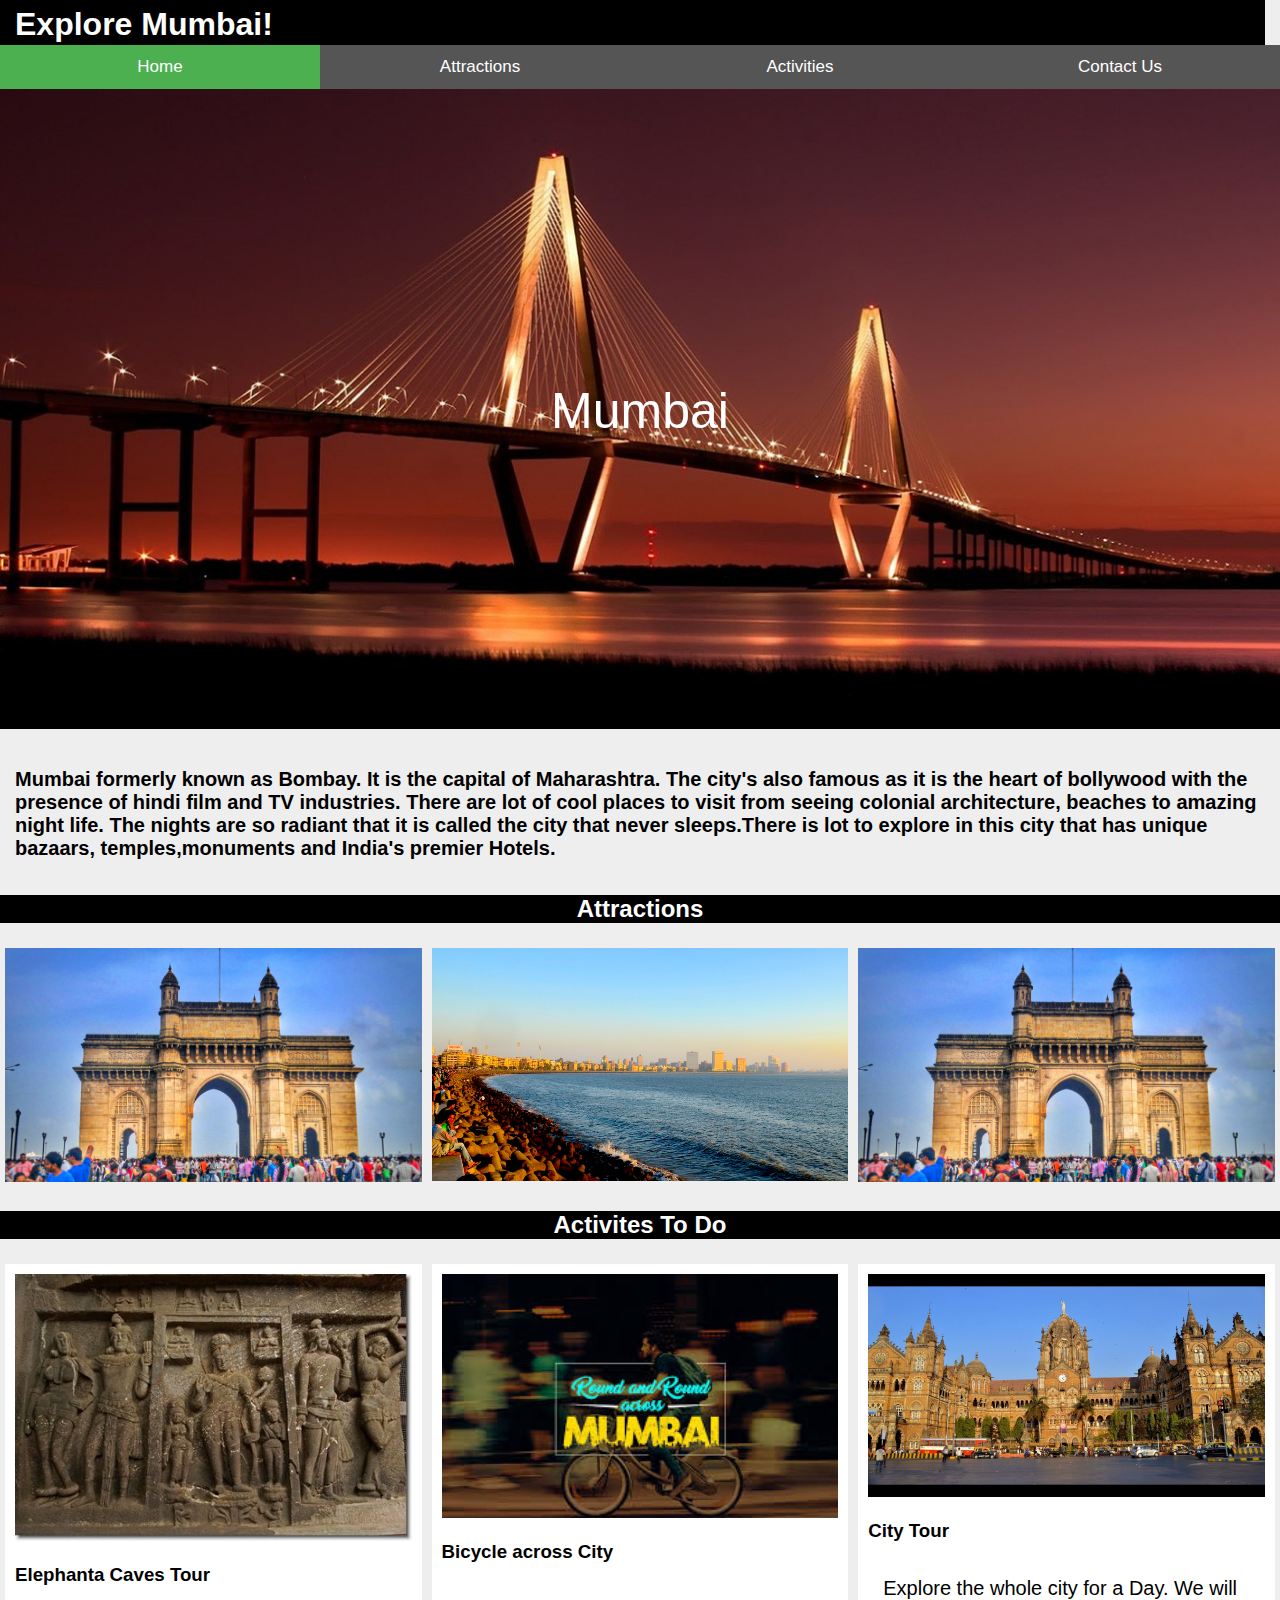
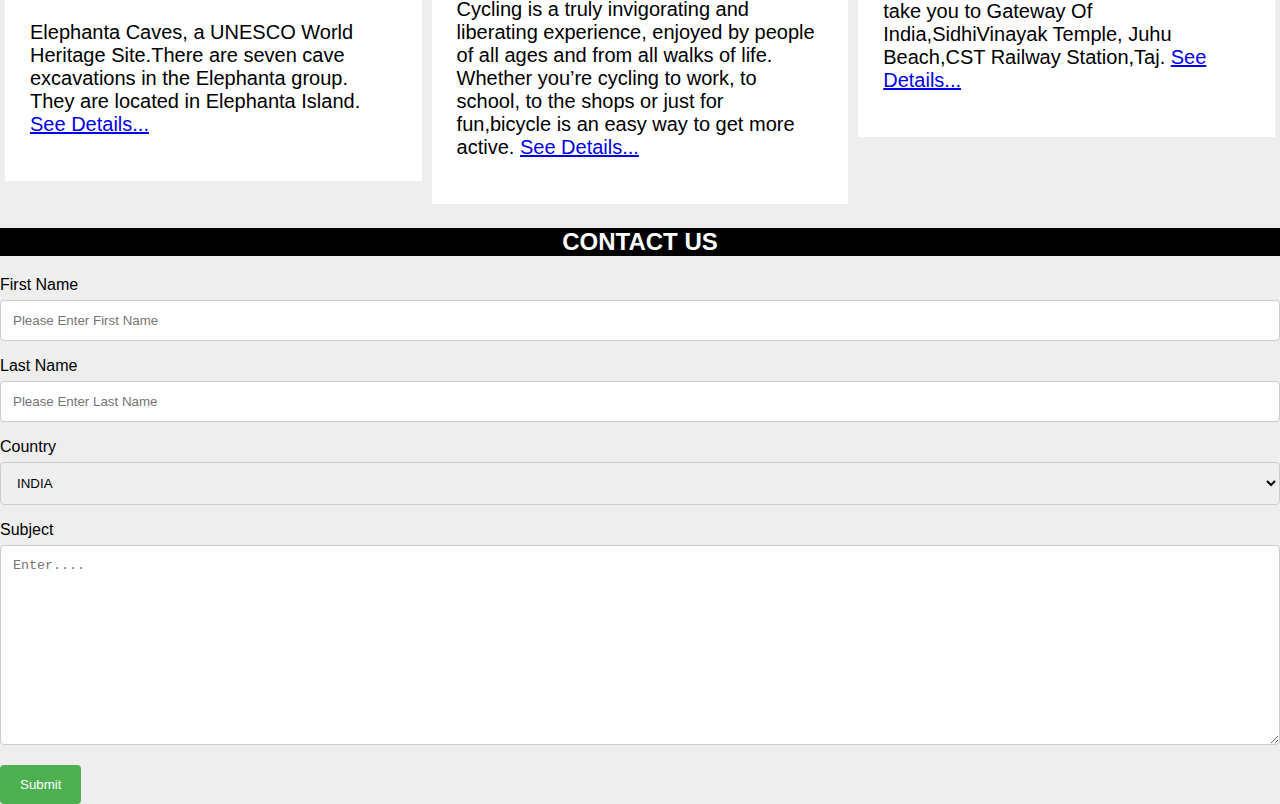
<file: index.html>
﻿<!--Your HTML code here-->
<!DOCTYPE html>
<html>
<head>
	<meta http-equiv="Content-Type" content="text/html; charset=utf-8">
	<link type="text/css" rel="stylesheet" href="./css/main.css">
</head>
<body>
	<div class="header">
		<h1>Explore Mumbai!</h1>
	</div>
	<div class="navigation" id="scrollbar">
		<a class="active" href="#home">Home</a>
		<a href="#Attractions">Attractions</a>
		<a href="#Activities">Activities</a>
		<a href="#Contact">Contact Us</a>
	</div>
	<div id="home">
		<div class="homecontainer">
			<img src="./img/home.jpg" style="width:100%;">
			<div class="centered">Mumbai</div>
		</div>
		<p>
			<b>
			Mumbai formerly known as Bombay. It is the capital of  Maharashtra. The city's also famous as it is the heart of bollywood with the presence of
			hindi film and TV industries. There are lot of cool places to visit from seeing colonial architecture, beaches to amazing night life.
		    The nights are so radiant that it is called the city that never sleeps.There is lot to explore in this city that has unique bazaars, temples,monuments and India's premier Hotels.
			</b>
		</p>
	</div>
	<div id="Attractions">
		<h2>Attractions</h2>

		<div class="row">
			<div class="column">
				<img src="./img/gateway.jpg" alt="GatewayofIndia" style="width:100%">
			</div>
			<div class="column">
				<img src="./img/marine.jpg" alt="MarineDrive" style="width:100%">
			</div>
			<div class="column">
				<img src="./img/gateway.jpg" alt="temple" style="width:100%">
			</div>
		</div>
	</div>
	<div id="Activities">
		<h2> Activites To Do</h2>
		<div class="row">
			<div class="column">
				<div class="content">
					<img src="./img/Elephanta.jpg" alt="Caves" style="width:100%">
					<h3>Elephanta Caves Tour</h3>
					<p>
						Elephanta Caves, a UNESCO World Heritage Site.There are seven cave excavations in the Elephanta group.
						They are located in Elephanta Island.
						<a href="Caves.html">See Details...</a>
					</p>
				</div>
			</div>
			<div class="column">
				<div class="content">
					<img src="./img/download.jpg" alt="Lights" style="width:100%">
					<h3>Bicycle across City</h3>
					<p>
						Cycling is a truly invigorating and liberating experience, enjoyed by people of all ages and from all walks of life.
						Whether you’re cycling to work, to school, to the shops or just for fun,bicycle is an easy way to get more active.
						<a href="Cycling.html">See Details...</a>
					</p>
				</div>
			</div>
			<div class="column">
				<div class="content">
					<img src="./img/cst.jpg" alt="Cultural" style="width:100%">
					<h3>City Tour</h3>
					<p>
						Explore the whole city for a Day. We will take you to  Gateway Of India,SidhiVinayak Temple,
						Juhu Beach,CST Railway Station,Taj.	<a href="Cultural.html">See Details...</a>
					</p>
				</div>
			</div>
		</div>
	</div>

	<div class="contactcontainer" id="Contact">
		<h2>CONTACT US</h2>
			<label for="fname">First Name</label>
			<input type="text" id="fname" name="firstname" placeholder="Please Enter First Name">

			<label for="lname">Last Name</label>
			<input type="text" id="lname" name="lastname" placeholder="Please Enter Last Name">

			<label for="country">Country</label>
			<select id="country" name="country">
				<option value="india">INDIA</option>
				<option value="canada">Canada</option>
				<option value="usa">USA</option>
			</select>
			<label for="subject">Subject</label>
			<textarea id="subject" name="subject" placeholder="Enter...." style="height:200px"></textarea>
			<input type="submit" value="Submit">
	</div>


</body>
</html>
</file>
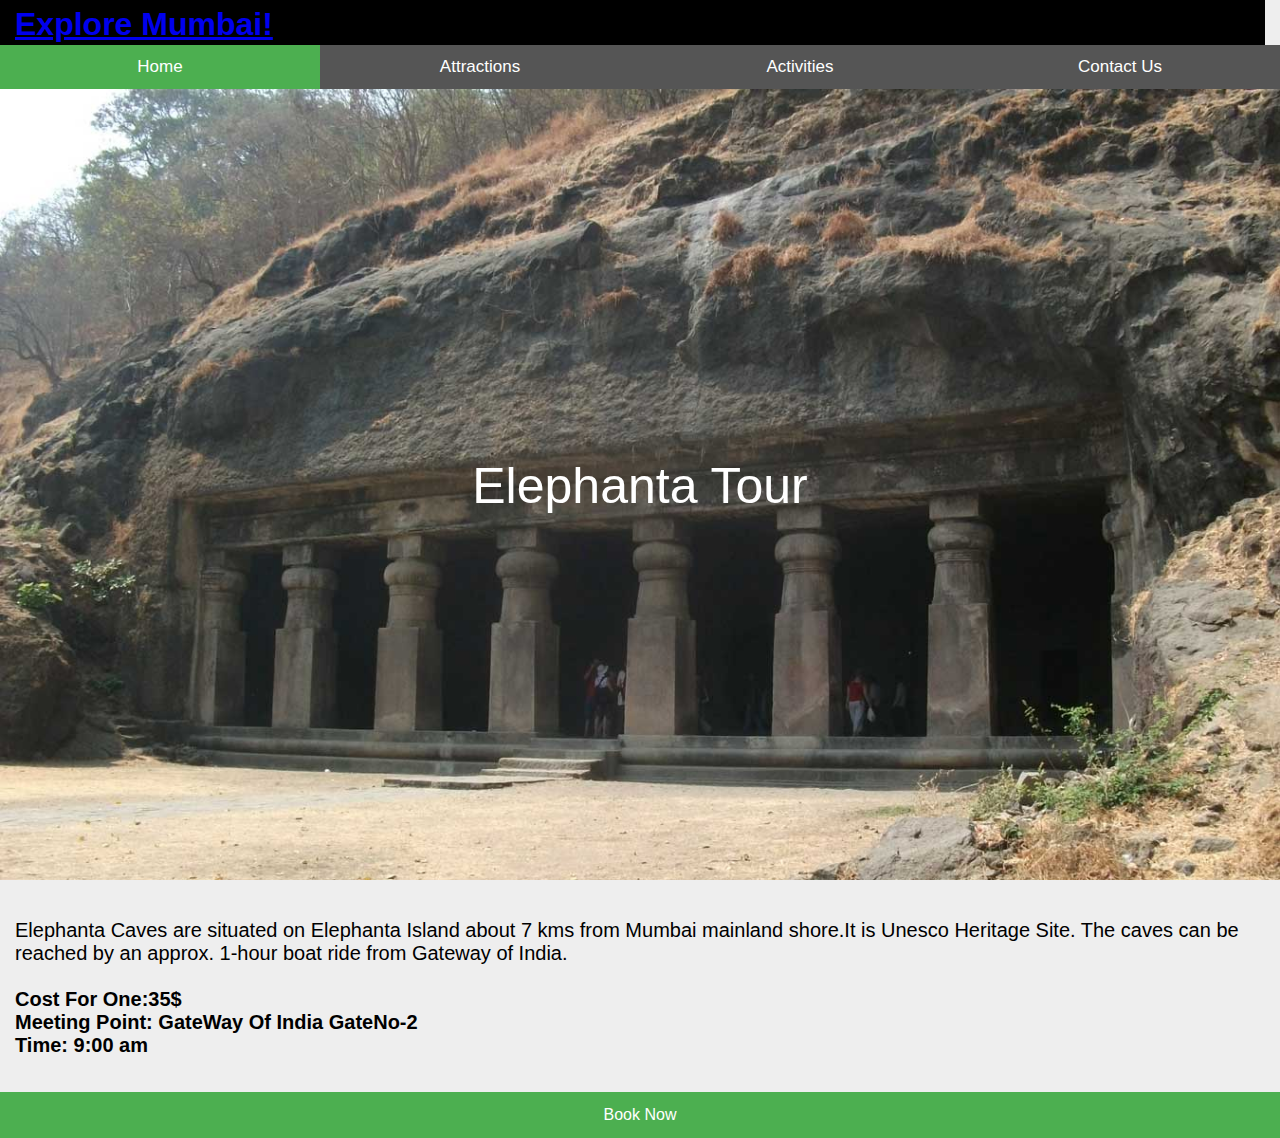
<file: Caves.html>
<!DOCTYPE html>
<html>
<head>
	<meta http-equiv="Content-Type" content="text/html; charset=utf-8">
	<link type="text/css" rel="stylesheet" href="./css/main.css">
</head>
<body>
	<div class="header">
		<a href="index.html"><h1>Explore Mumbai!</h1></a>
	</div>
	<div class="navigation" id="scrollbar">
		<a class="active" href="#home">Home</a>
		<a href="#Attractions">Attractions</a>
		<a href="#Activities">Activities</a>
		<a href="#Contact">Contact Us</a>
	</div>
	<div id="home">
	<div class="homecontainer">
		<img src="./img/Caves.jpg" style="width:100%;">
		<div class="centered">Elephanta Tour</div>
	</div>
	</div>
	<div>
		<p>
			Elephanta Caves are situated on Elephanta Island about 7 kms from Mumbai mainland shore.It is Unesco Heritage Site.
			The caves can be reached by an approx. 1-hour boat ride from Gateway of India. <br><br /><b> Cost  For One:35$</b>
			<br><b> Meeting Point: GateWay Of India GateNo-2</b>
			<br><b> Time: 9:00 am</b>
		</p>

		<button class="buttonblock">Book Now</button>
	</div>

</body>
</html>
</file>
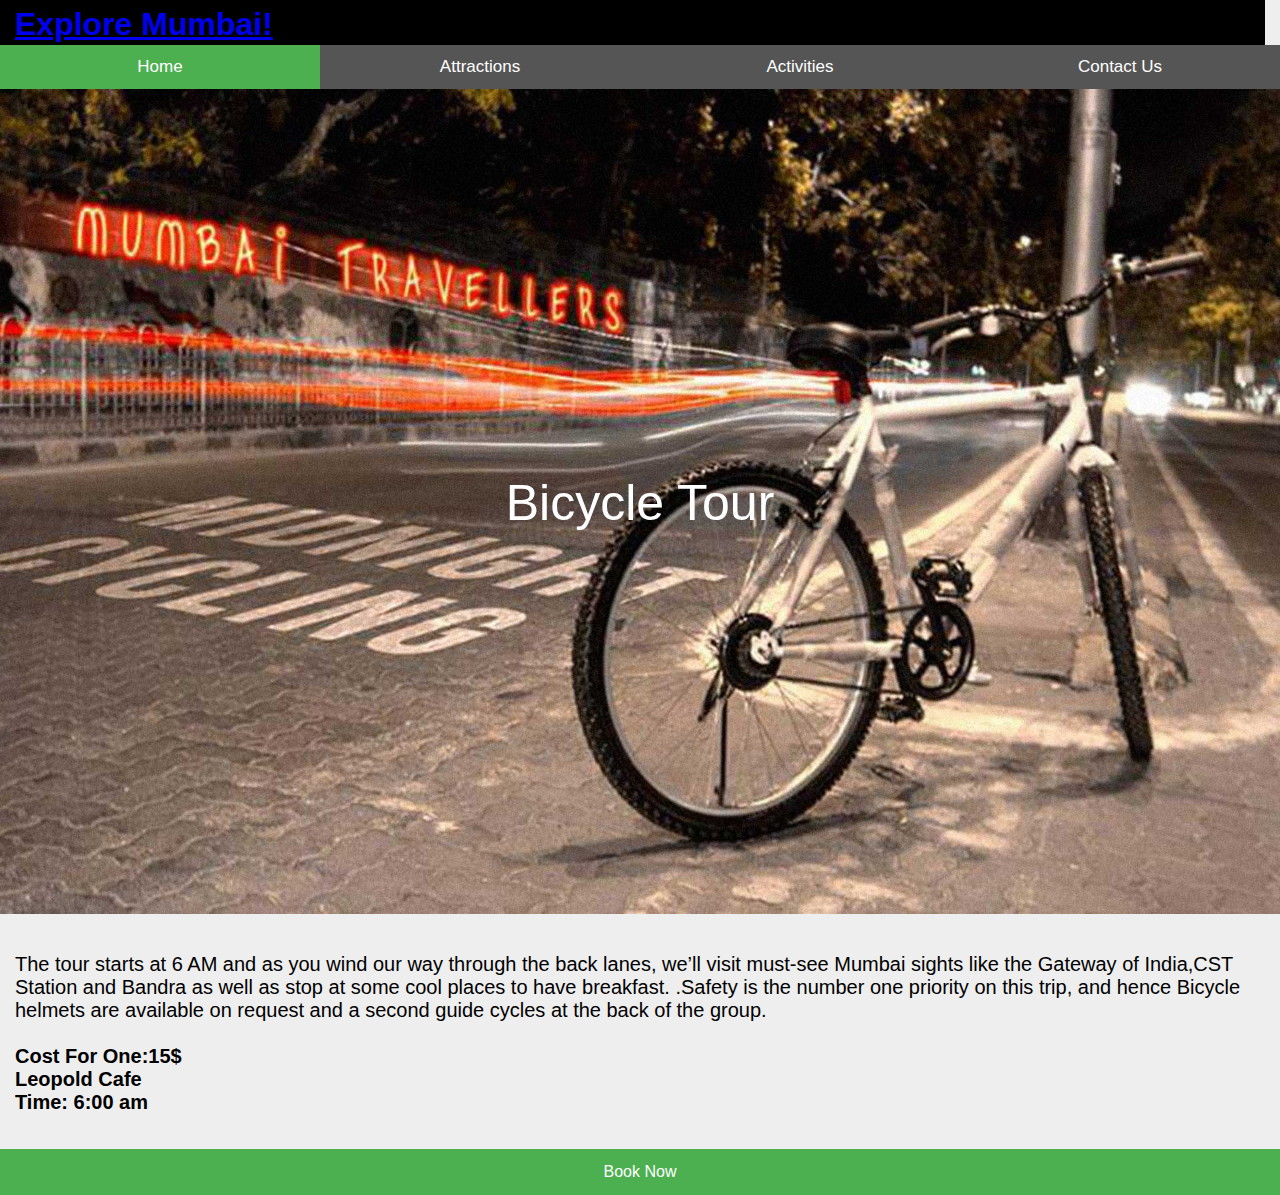
<file: Cycling.html>
﻿<!DOCTYPE html>
<html>
<head>
	<meta http-equiv="Content-Type" content="text/html; charset=utf-8">
	<link type="text/css" rel="stylesheet" href="./css/main.css">
</head>
<body>
	<div class="header">
		<a href="index.html"><h1>Explore Mumbai!</h1></a>
	</div>
	<div class="navigation" id="scrollbar">
		<a class="active" href="#home">Home</a>
		<a href="#Attractions">Attractions</a>
		<a href="#Activities">Activities</a>
		<a href="#Contact">Contact Us</a>
	</div>
	<div id="home">
	<div class="homecontainer">
		<img src="./img/Gallery.jpg" style="width:100%;">
		<div class="centered">Bicycle Tour</div>
	</div>
	</div>
	<div>
		<p>
			The tour starts at 6 AM and as you wind our way through the back lanes, we’ll visit must-see Mumbai sights like the Gateway of India,CST Station and Bandra as well as  stop at some cool places to have breakfast. 
			.Safety is the number one priority on this trip, and hence Bicycle helmets are available on request and a second guide cycles at the back of the group. <br><br /><b> Cost  For One:15$</b>
			<br><b>Leopold Cafe</b>
			<br><b> Time: 6:00 am</b>
		</p>

		<button class="buttonblock">Book Now</button>
	</div>

</body>
</html>
</file>
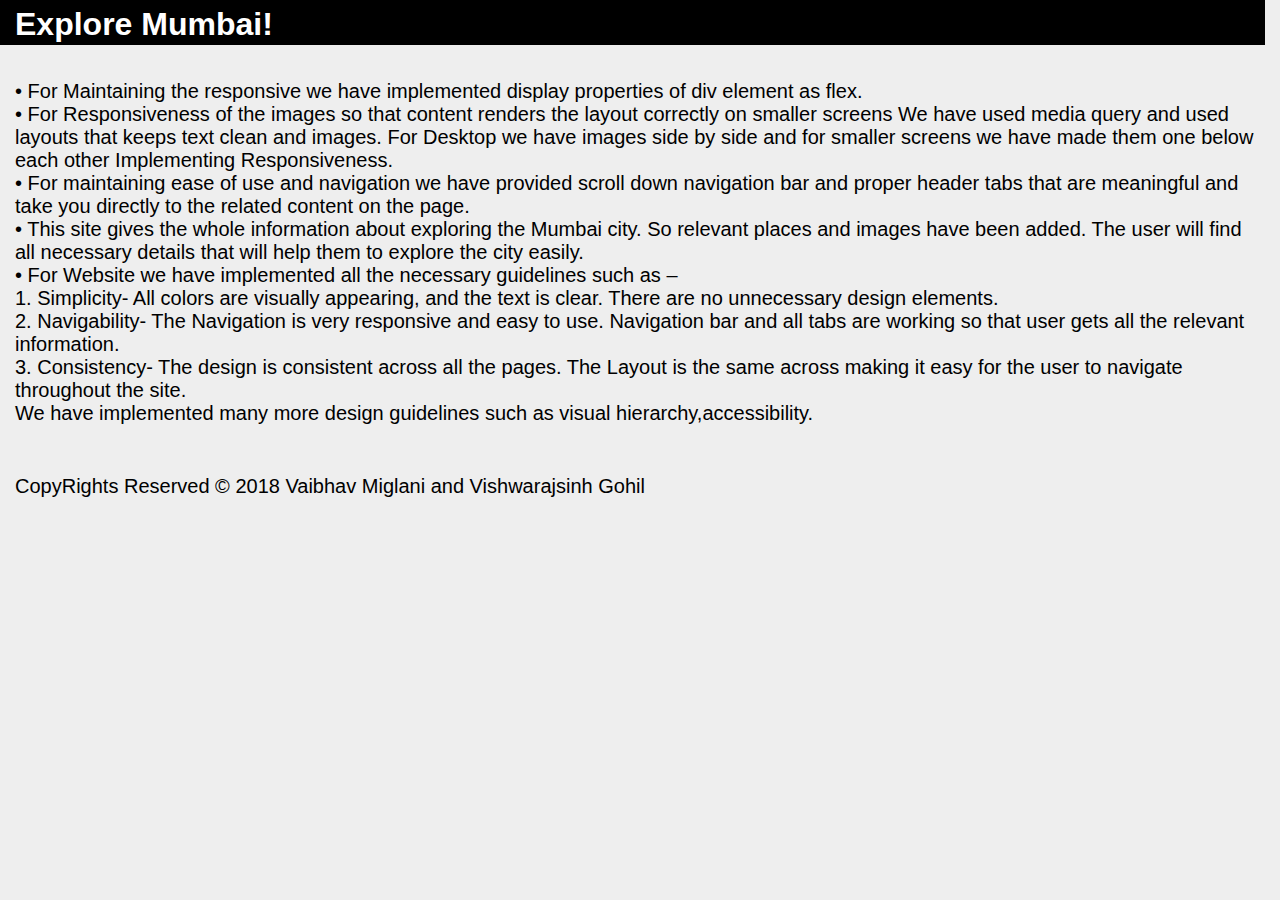
<file: Implementation.html>
﻿<!DOCTYPE html>
<html>
<head>
	<meta http-equiv="Content-Type" content="text/html; charset=utf-8">
	<link type="text/css" rel="stylesheet" href="./css/main.css">
</head>
<body>
	<div class="header">
		<h1>Explore Mumbai!</h1>
	</div>
	<div id="home">
		<div>
			<p>
				•	For Maintaining the responsive we have implemented display properties of div element as flex.<br />
				•	For Responsiveness of the images so that content renders the layout correctly on smaller screens We have used media query and used layouts that keeps text clean and images. For Desktop we have images side by side and for smaller screens we have made them one below each other Implementing Responsiveness.<br />
				•	For maintaining ease of use and navigation we have provided scroll down navigation bar and proper header tabs that are meaningful and take you directly to the related content on the page.<br />
				•	This site gives the whole information about exploring the Mumbai city. So relevant places and images have been added. The user will find all necessary details that will help them to explore the city easily.<br />
				•	For Website we have implemented all the necessary guidelines such as –<br />
				1.	Simplicity- All colors are visually appearing, and the text is clear. There are no unnecessary design elements.<br />
				2.	Navigability- The Navigation is very responsive and easy to use. Navigation bar and all tabs are working so that user gets all the relevant information.<br />
				3.	Consistency- The design is consistent across all the pages. The Layout is the same across making it easy for the user to navigate throughout the site.<br />
				We have implemented many more design guidelines such as visual hierarchy,accessibility.
			</p>
		</div>
	</div>
	<div class="footer">
		<p>
			CopyRights Reserved © 2018 Vaibhav Miglani and Vishwarajsinh Gohil
		</p>
	</div>
</body>
</html>
</file>
<file: css/main.css>
body {
	background-color: #eee;
	font-family: 'Lato', sans-serif;
	margin:0px;
}


.header {
	width: 100%;
	margin-top: -15px;
	height: 60px;
	background-color: black;
	margin-left: -15px;
	padding-left: 30px;
	color: white;
	background-color: black;
	display: inline-block;
	position: static;
}

.navigation {
	width: 100%;
	background-color: #555;
	overflow: auto;
}

	.navigation a {
		float: left;
		padding: 12px;
		color: white;
		text-decoration: none;
		font-size: 17px;
		width: 25%;
		text-align: center;
		top: 50px;
	}

		.navigation a:hover {
			background-color: #ddd;
			color: black;
		}

		.navigation a.active {
			background-color: #4CAF50;
			color: white;
		}

@media screen and (max-width: 500px) {
	.topnav a {
		float: none;
		display: block;
		width: 100%;
		text-align: left; /* If you want the text to be left-aligned on small screens */
	}
}

p {
	font-size: 20px;
	padding: 15px 15px;
}

.homecontainer {
	position: relative;
	text-align: center;
	color: white;
}

.centered {
	position: absolute;
	top: 50%;
	left: 50%;
	transform: translate(-50%, -50%);
	font-size: 50px;
}
/*To display images side by side in boxes*/
* {
	box-sizing: border-box;
}
.column {
	float: left;
	width: 33.33%;
	padding: 5px;
}

/* Clearfix (clear floats) */
.row::after {
	content: "";
	clear: both;
	display: table;
}

.content {
	background-color: white;
	padding: 10px;
}

input[type=text], select, textarea {
	width: 100%; /* Full width */
	padding: 12px; /* Some padding */
	border: 1px solid #ccc; /* Gray border */
	border-radius: 4px; /* Rounded borders */
	box-sizing: border-box; /* Make sure that padding and width stays in place */
	margin-top: 6px; /* Add a top margin */
	margin-bottom: 16px; /* Bottom margin */
	resize: vertical /* Allow the user to vertically resize the textarea (not horizontally) */
}


input[type=submit] {
	background-color: #4CAF50;
	color: white;
	padding: 12px 20px;
	border: none;
	border-radius: 4px;
	cursor: pointer;
}

	
	input[type=submit]:hover {
		background-color: #45a049;
	}


.formcontainer {
	border-radius: 5px;
	background-color: #f2f2f2;
	padding: 20px;
}

h2 {

	background-color:black;
	text-align:center;
	color:white;
}


.buttonblock {
	display: block;
	width: 100%;
	border: none;
	background-color: #4CAF50;
	color: white;
	padding: 14px 28px;
	font-size: 16px;
	cursor: pointer;
	text-align: center;
}

	.block:hover {
		background-color: #ddd;
		color: black;
	}
</file>
